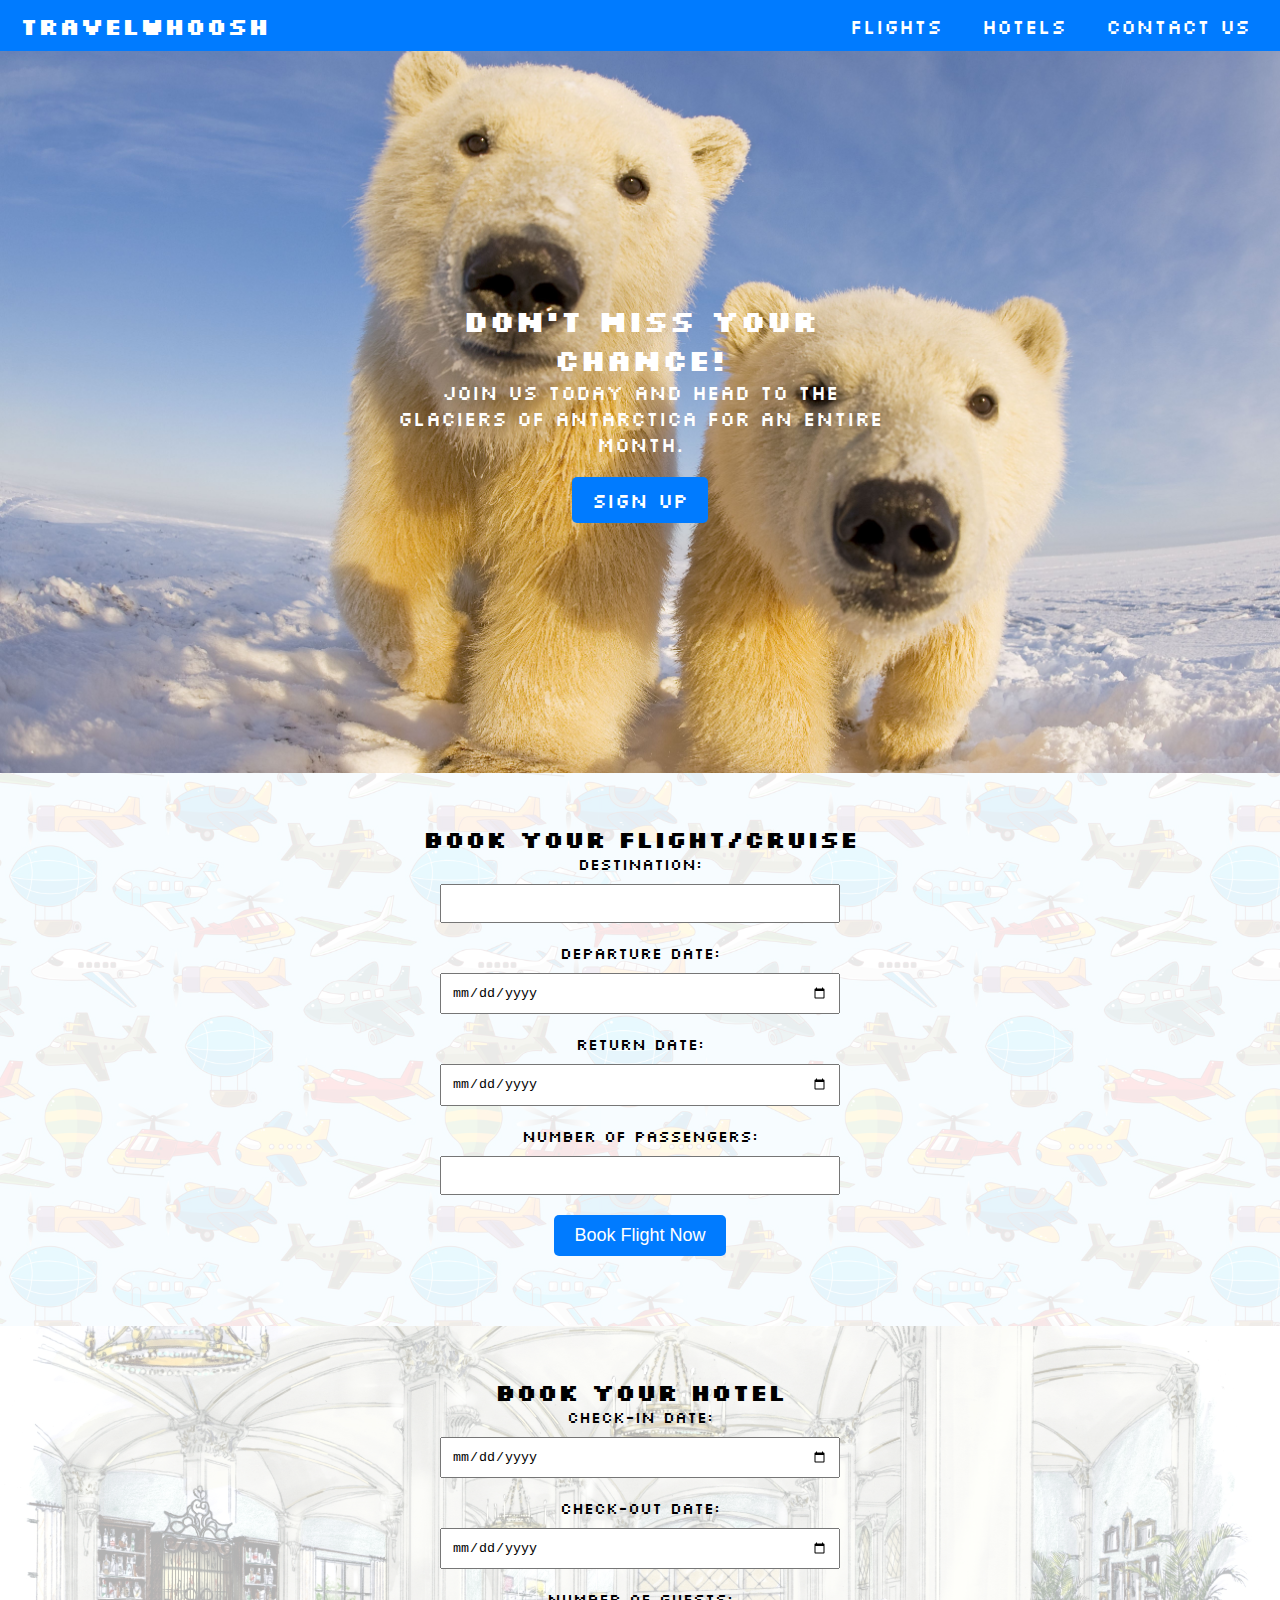
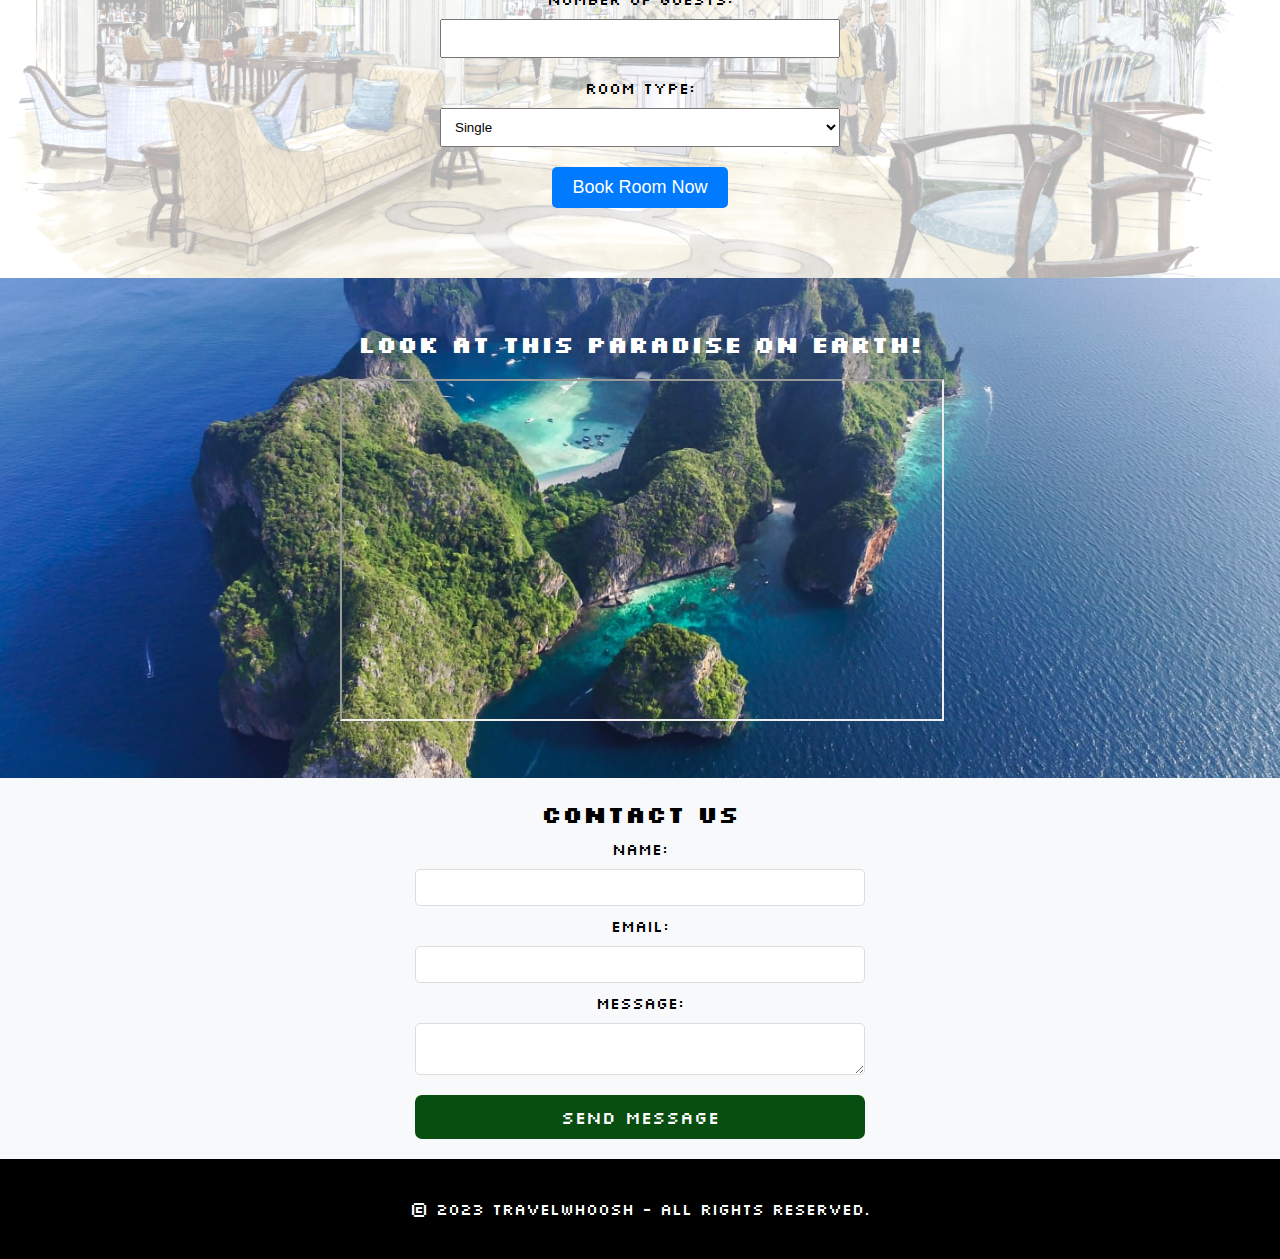
<file: index.html>
<!DOCTYPE html>
<html lang="en">

<head>
    <meta charset="UTF-8">
    <meta name="viewport" content="width=device-width, initial-scale=1.0">

    <title>Travel Company</title>
    <link rel="stylesheet" href="css/style.css">
    <!-- <link href="https://fonts.googleapis.com/css2?family=Dancing+Script:wght@600&display=swap" rel="stylesheet"> -->

    <link rel="preconnect" href="https://fonts.googleapis.com">
    <link rel="preconnect" href="https://fonts.gstatic.com" crossorigin>
    <link href="https://fonts.googleapis.com/css2?family=Silkscreen&display=swap" rel="stylesheet">
</head>

<body>
    <header>
        <div class="logo">TravelWhoosh</div>
        <nav>
            <ul>
                <li><a href="#booking-form">Flights</a></li>
                <li><a href="#hotel-booking-form-section">Hotels</a></li>
                <li><a href="#contact-us">Contact Us</a></li>
            </ul>
        </nav>
    </header>

    <!-- CTA Section -->
    <section id="cta-section">
        <div class="cta-background">
            <div class="cta-content">
                <h2>Don't miss your chance!</h2>
                <p>Join us today and head to the glaciers of Antarctica for an entire month.</p>
                <a href="https://hmpg.net/" target="_blank" class="cta-button">Sign up</a>
            </div>
        </div>
    </section>

    <!-- Booking Flight Form Section -->
    <section id="booking-form-section">
        <h2>Book Your Flight/Cruise</h2>
        <form id="booking-form">
            <div class="form-group">
                <label for="destination">Destination:</label>
                <input type="text" id="destination" name="destination" required>
            </div>
            <div class="form-group">
                <label for="departure-date">Departure Date:</label>
                <input type="date" id="departure-date" name="departure_date" required>
            </div>
            <div class="form-group">
                <label for="return-date">Return Date:</label>
                <input type="date" id="return-date" name="return_date" required>
            </div>
            <div class="form-group">
                <label for="passengers">Number of Passengers:</label>
                <input type="number" id="passengers" name="passengers" min="1" required>
            </div>
            <div class="form-group">
                <button type="submit" class="mobile-friendly-button">Book Flight Now</button>
            </div>
        </form>
    </section>

    <!-- Hotel Booking Form Section -->
    <section id="hotel-booking-form-section">
        <h2>Book Your Hotel</h2>
        <form id="hotel-booking-form">
            <div class="form-group">
                <label for="check-in">Check-In Date:</label>
                <input type="date" id="check-in" name="check_in_date" required>
            </div>
            <div class="form-group">
                <label for="check-out">Check-Out Date:</label>
                <input type="date" id="check-out" name="check_out_date" required>
            </div>
            <div class="form-group">
                <label for="guests">Number of Guests:</label>
                <input type="number" id="guests" name="guests" min="1" required>
            </div>
            <div class="form-group">
                <label for="room-type">Room Type:</label>
                <select id="room-type" name="room_type">
                    <option value="single">Single</option>
                    <option value="double">Double</option>
                    <option value="suite">Suite</option>
                </select>
            </div>
            <div class="form-group">
                <button type="submit" class="mobile-friendly-button">Book Room Now</button>
            </div>
        </form>
    </section>

    <section id="extra-video">
        <h2>Look at this paradise on earth!</h2>
        <br>
        <div class="responsive-video-container">
            <iframe src="https://www.youtube.com/embed/s3G2kLruJJo?si=vJpNIQyXm7I4weJW" title="YouTube video player"
                allow="accelerometer; autoplay; clipboard-write; encrypted-media; gyroscope; picture-in-picture; web-share"
                allowfullscreen>
            </iframe>
        </div>
    </section>

    <section id="contact-us">
        <h2>Contact Us</h2>
        <form id="contact-form" action="#" method="post">
            <label for="name">Name:</label>
            <input type="text" id="name" name="name" required>
            <label for="email">Email:</label>
            <input type="email" id="email" name="email" required>
            <label for="message">Message:</label>
            <textarea id="message" name="message" required></textarea>
            <button type="submit" class="mobile-friendly-button">Send Message</button>
        </form>
    </section>

    <footer>
        <p>&copy; 2023 TravelWhoosh - All rights reserved.</p>
    </footer>
</body>

</html>
</file>
<file: css/style.css>
body,
h1,
h2,
h3,
p {
    margin: 0;
    padding: 0;
}

body {
    font-family: 'Silkscreen', sans-serif;
    position: relative;
    margin: 0;
    padding: 0;

    justify-content: center;
    align-items: center;
}

/* Add a background image with transparency */
body::before {
    content: "";
    position: absolute;
    top: 0;
    left: 0;
    width: 100%;
    height: 100%;
    /* background: url('../images/674925.jpg') no-repeat center center;
    background-size: cover;
    opacity: 0.7; */
    z-index: -1;
}


/* Style the header */
header {
    background-color: #007BFF;
    color: white;
    padding: 10px 20px;
    display: flex;
    justify-content: space-between;
    align-items: center;
}

.logo {
    font-size: 24px;
    font-weight: bold;
}

nav ul {
    list-style: none;
    padding: 0;
    margin: 0;
    display: flex;
}

nav li {
    padding: 0 10px;
}

nav a {
    text-decoration: none;
    color: #333;
    font-size: 18px;
}

nav ul li {
    margin-left: 20px;
}

nav ul li a {
    color: white;
    text-decoration: none;
    font-size: 20px;
}

html {
    scroll-behavior: smooth;
}

/* CTA Styles */
#cta-section {
    position: relative;
    text-align: center;
    font-size: 20px;
    color: white;
}

.cta-background {
    background-image: url('../images/f7c6c0fe1eab.jpg');
    background-size: cover;
    background-position: center;
    padding: 250px 20px;
}

.cta-content {
    position: relative;
    display: inline-block;
    max-width: 500px;
}

.cta-button {
    display: inline-block;
    padding: 10px 20px;
    margin-top: 20px;
    background-color: #007bff;
    color: white;
    text-decoration: none;
    border-radius: 5px;
    transition: background-color 0.3s ease;
}

.cta-button:hover {
    background-color: #0056b3;
}

/* Booking Form Styles */
#booking-form-section {
    text-align: center;
    padding: 50px;
    background-color: #f0f0f0;
    position: relative;
    background-image: url('../images/samolet-vertolet-dirizhabl.jpg');
    background-size: cover;
    background-position: center;
    background-repeat: no-repeat;
}

#booking-form-section::before {
    content: '';
    position: absolute;
    top: 0;
    right: 0;
    bottom: 0;
    left: 0;
    background: rgba(255, 255, 255, 0.9);
    z-index: 1;
}

#booking-form-section * {
    position: relative;
    z-index: 2;
}

#booking-form {
    display: flex;
    flex-direction: column;
    align-items: center;
    max-width: 400px;
    margin: auto;
}

/* Hotel Booking Form Styles */
#hotel-booking-form-section {
    text-align: center;
    padding: 50px;
    background-color: #f0f0f0;
    position: relative;
    background-image: url('../images/Nopsi-New-Orleans-Lobby.jpg');
    background-size: cover;
    background-position: center;
    background-repeat: no-repeat;
}

#hotel-booking-form-section::before {
    content: '';
    position: absolute;
    top: 0;
    right: 0;
    bottom: 0;
    left: 0;
    background: rgba(255, 255, 255, 0.7);
    z-index: 1;
}

#hotel-booking-form-section * {
    position: relative;
    z-index: 2;
}

#hotel-booking-form {
    display: flex;
    flex-direction: column;
    align-items: center;
    max-width: 400px;
    margin: auto;
}

.form-group {
    width: 100%;
    margin-bottom: 20px;
}

.form-group label {
    display: block;
    text-align: center;
    margin-bottom: 10px;
}

.form-group input,
.form-group select {
    width: 100%;
    padding: 10px;
    box-sizing: border-box;
}

.form-group button {
    padding: 10px 20px;
    max-width: 400px;
    background-color: #007bff;
    color: white;
    border: none;
    border-radius: 5px;
    cursor: pointer;
}

.form-group button:hover {
    background-color: #0056b3;
}

/*extra-video section*/
#extra-video {
    padding: 50px;
    text-align: center;
    justify-content: center;
    align-items: center;
    height: 400px;
    color: #fff;
    background-image: url('../images/sss2assets.jpg');
    background-size: cover;
    background-position: center;
    background-repeat: no-repeat;
}

.responsive-video-container {
    display: block;
    width: 70%;
    max-width: 600px;
    margin: 0 auto;
}

.responsive-video-container iframe {
    width: 100%;
    height: auto;
    aspect-ratio: 16 / 9;
}

/* contact form */
#contact-us {
    background-color: #f8f9fa;
    padding: 20px;
    text-align: center;
}

#contact-form {
    display: flex;
    flex-direction: column;
    max-width: 450px;
    margin: auto;
}

#contact-form label,
#contact-form input,
#contact-form textarea,
#contact-form button {
    width: 100%;
    margin-top: 10px;
}

#contact-form input[type="text"],
#contact-form input[type="email"],
#contact-form textarea {
    padding: 10px;
    border: 1px solid #ddd;
    border-radius: 5px;
    box-sizing: border-box;
}

#contact-form textarea {
    height: auto;
    resize: vertical;
}

#contact-form button {
    padding: 10px;
    background-color: rgb(7, 78, 16);
    color: white;
    border: none;
    border-radius: 7px;
    cursor: pointer;
    font-family: 'Silkscreen', sans-serif;
    margin-top: 20px;
}

#contact-form button:hover {
    background-color: rgb(0, 179, 54);
}

/* Footer styles */
footer {
    background-color: #000000;
    color: white;
    text-align: center;
    padding: 40px 0;
}

/*Other code pieces */
.mobile-friendly-button {
    padding: 15px 30px;
    font-size: 18px;
    color: #fff;
    background-color: #007bff;
    border: none;
    border-radius: 5px;
    cursor: pointer;
    transition: background-color 0.3s ease;
}

.mobile-friendly-button:hover {
    background-color: #0056b3;
}

/*Mobile version*/
@media (max-width: 768px) {

    header {
        flex-direction: column;
    }

    .logo {
        margin-bottom: 15px;
    }

    nav ul {
        flex-direction: column;
        width: 100%;
    }

    nav li {
        text-align: center;
        padding: 10px 0;
    }

    #extra-video {
        height: 250px;
    }

    #contact-form {
        width: 90%;
    }

    .mobile-friendly-button {
        width: auto;
        display: block;
        margin: 10px auto;
    }
}
</file>
